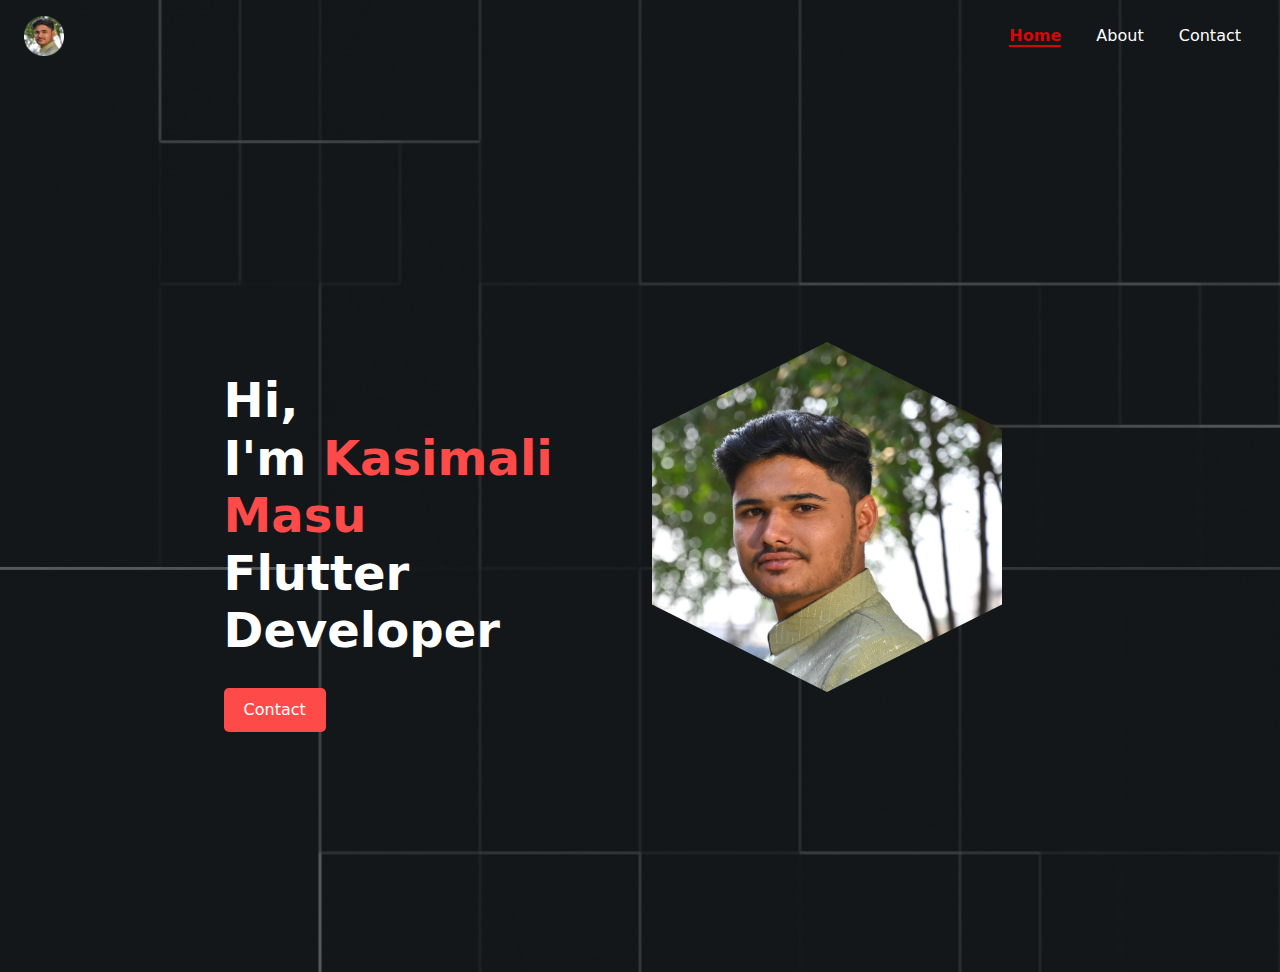
<file: index.html>
<!DOCTYPE html>
<html lang="en">

<head>
  <meta charset="UTF-8">
  <meta name="viewport" content="width=device-width, initial-scale=1.0">
  <title>Portfolio</title>
  <!-- Bootstrap CSS -->
  <link rel="icon" href="/img/icon.png">
  <link rel="stylesheet" href="/style/home.css">
  <link href="https://cdn.jsdelivr.net/npm/bootstrap@5.3.0/dist/css/bootstrap.min.css" rel="stylesheet">
</head>

<body>

  <header id="nav" class="d-flex justify-content-between align-items-center px-4 py-3">
    <img src="/img/icon.png" alt="">
    <nav>
      <div class="nav-links">
        <a class="active" href="#">Home</a>
        <a href="/about/about.html">About</a>
        <a href="/contact/contact.html">Contact</a>
      </div>
    </nav>
  </header>

  <section class="hero-section container">
    <div class="conterner">
      <div class="row">
        <div class="col">
          <div id="itro">
            <h1>Hi, <br> I'm <span>Kasimali Masu</span> <br>Flutter Developer</h1>
            <button><a href="/contact/contact.html">Contact</a></button>
          </div>
        </div>
        <div class="col">
          <div class="hero-image"></div>
        </div>
      </div>
    </div>
  </section>
  </div>
  <!-- Bootstrap JS -->
  <script src="https://cdn.jsdelivr.net/npm/bootstrap@5.3.0/dist/js/bootstrap.bundle.min.js"></script>
</body>

</html>
</file>
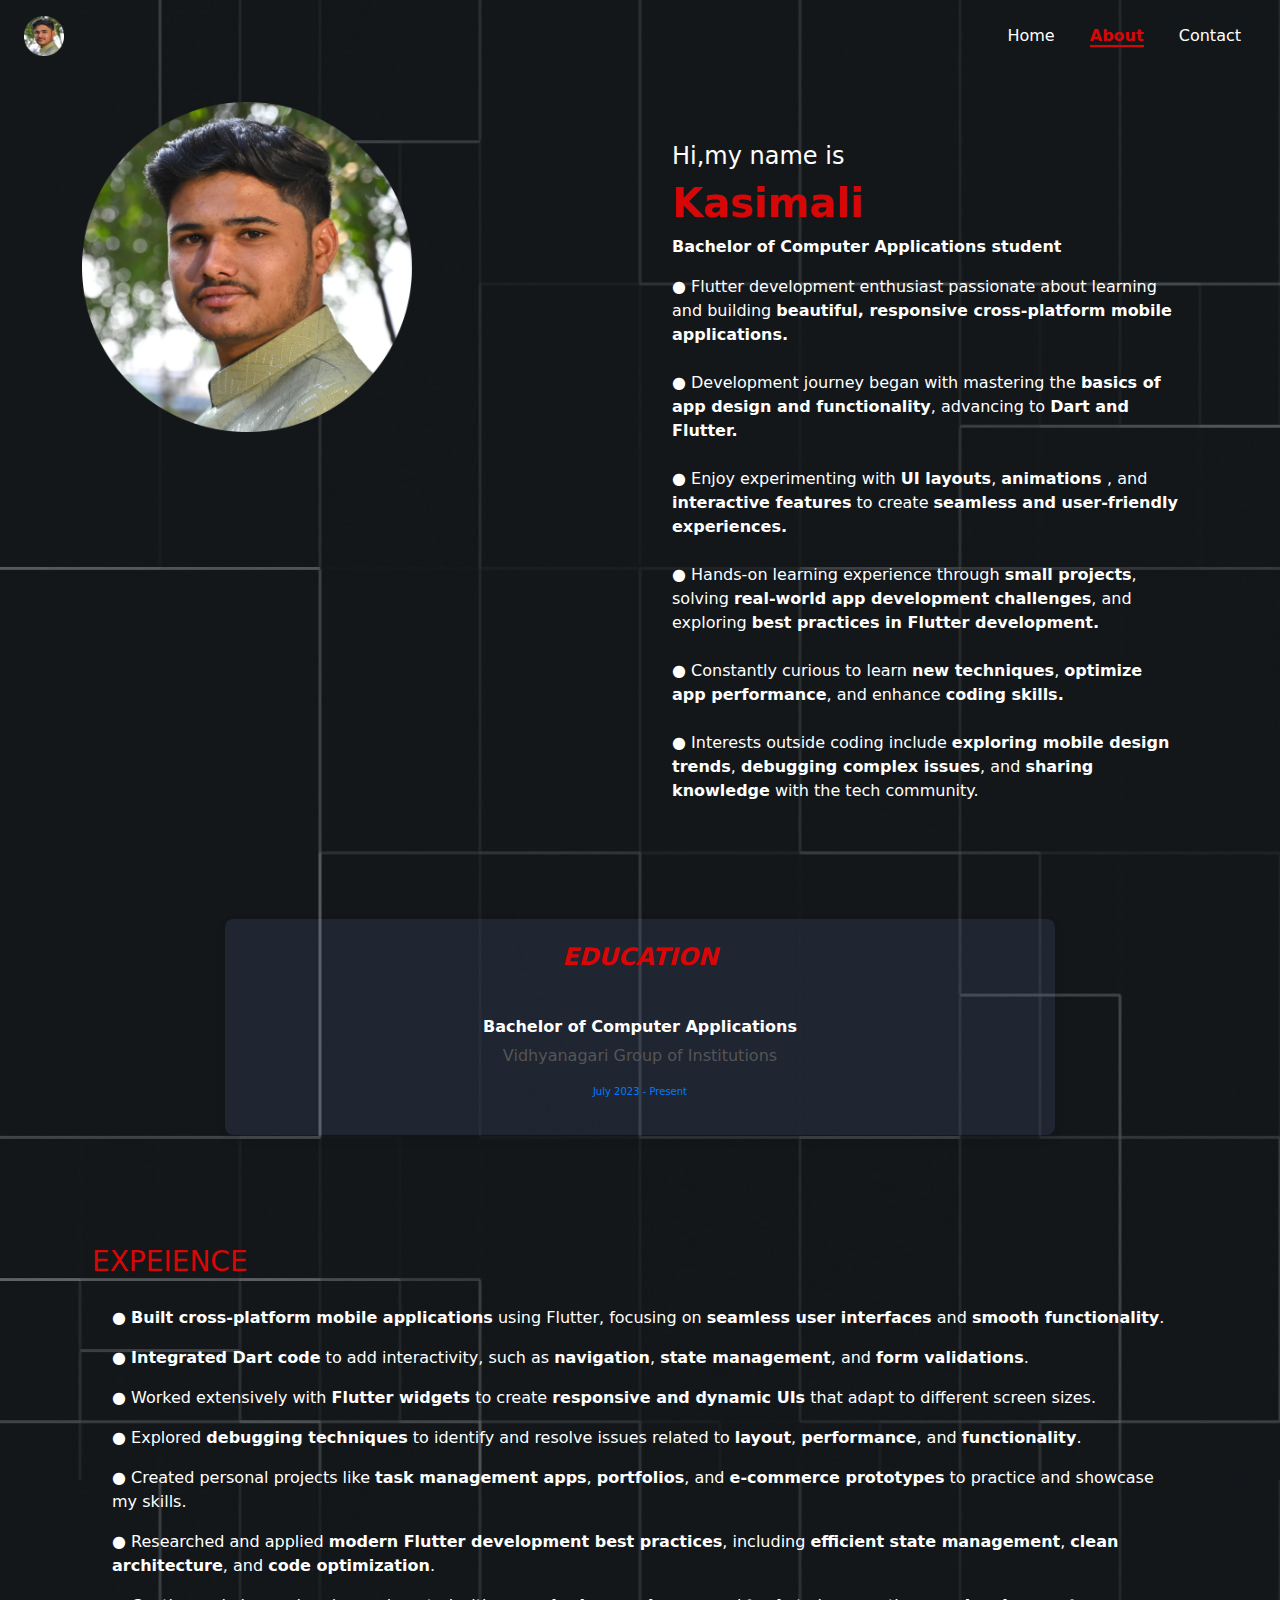
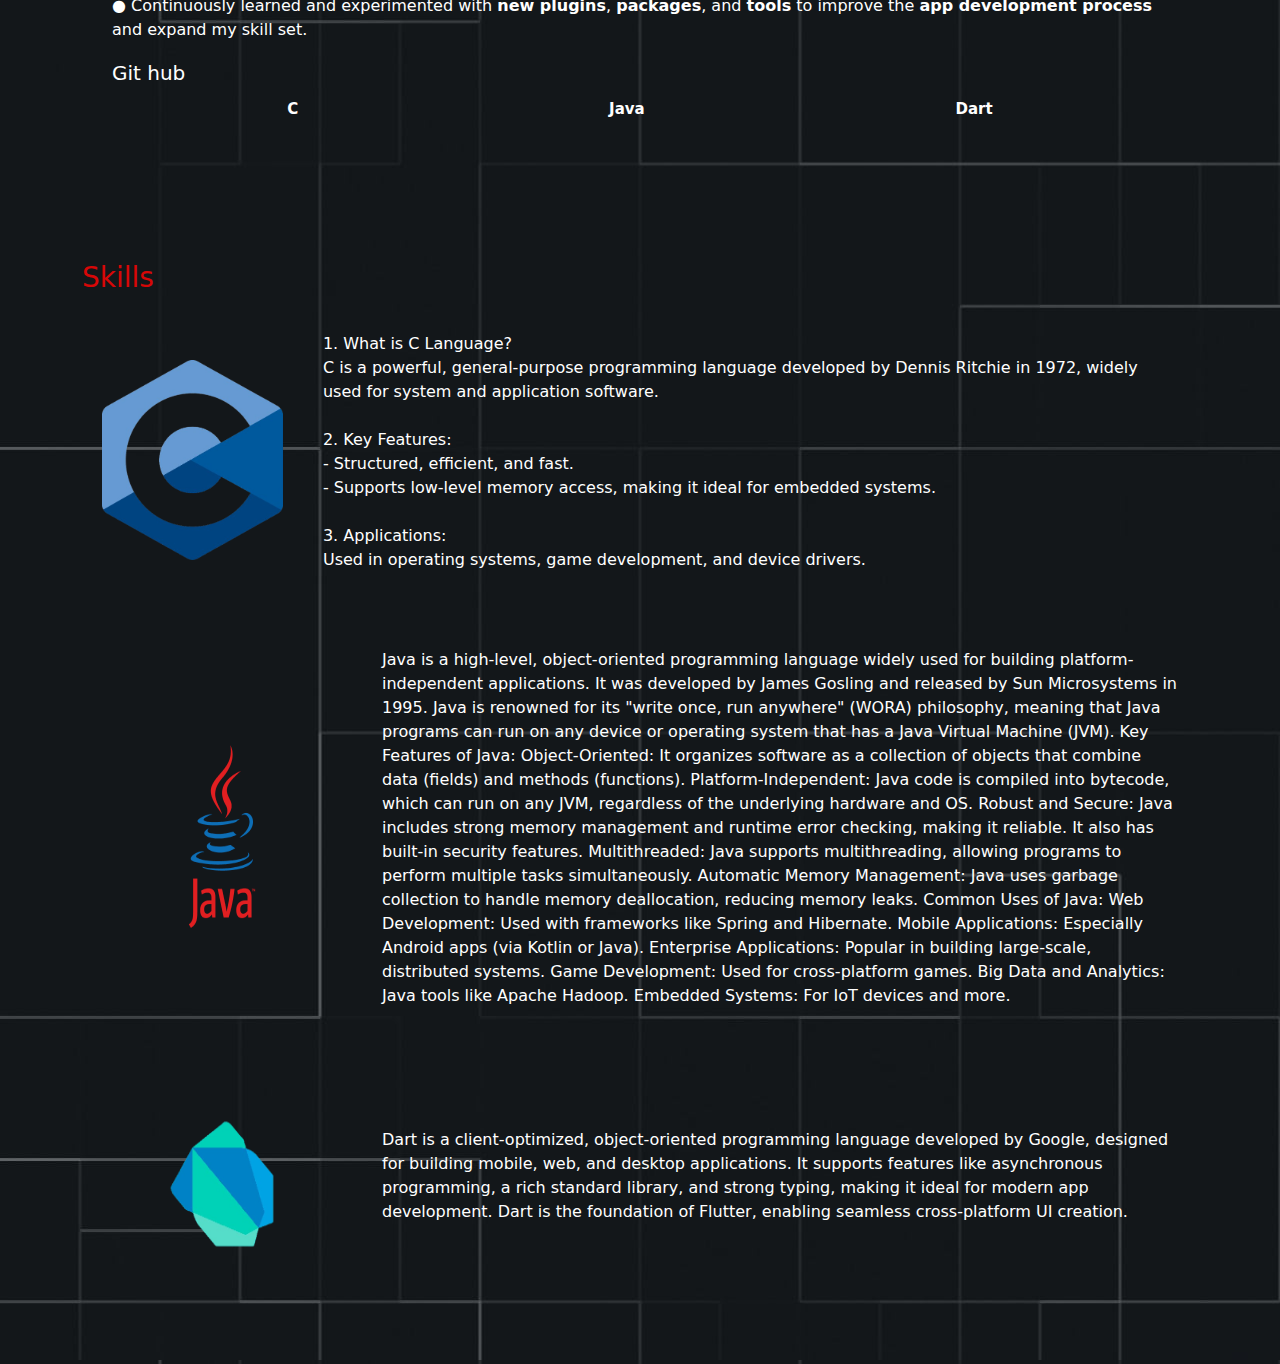
<file: about/about.html>
<!DOCTYPE html>
<html lang="en">
<head>
    <meta charset="UTF-8">
    <meta name="viewport" content="width=device-width, initial-scale=1.0">
    <title>Kasimali M.</title>
    <link rel="icon" href="/img/icon.png">
    <link rel="stylesheet" href="/style/home.css">
    <link rel="stylesheet" href="https://cdnjs.cloudflare.com/ajax/libs/font-awesome/6.7.1/css/all.min.css" integrity="sha512-5Hs3dF2AEPkpNAR7UiOHba+lRSJNeM2ECkwxUIxC1Q/FLycGTbNapWXB4tP889k5T5Ju8fs4b1P5z/iB4nMfSQ==" crossorigin="anonymous" referrerpolicy="no-referrer" />
   <link href="https://cdn.jsdelivr.net/npm/bootstrap@5.3.0/dist/css/bootstrap.min.css" rel="stylesheet">
</head>
<body>
    <header id="nav" class="d-flex justify-content-between align-items-center px-4 py-3">
        <img src="/img/icon.png" alt="">
        <nav>
          <div class="nav-links">
            <a href="/index.html">Home</a>
            <a class="active" href="#">About</a>
            <a  href="/contact/contact.html">Contact</a>
          </div>
        </nav>
    </header>


    <section id="detels">
        <div class="container">
            <div class="row">
                <div class="col">
                    <img src="/img/icon.png" alt="">
                </div>
                <div class="col">
                    <div id="info">
                        <div>
                            <h4>Hi,my name is</h4>
                            <h1>Kasimali</h1>
                            <p><b> Bachelor of Computer Applications student</b></p>
                            <p>  
                                ● Flutter development enthusiast passionate about learning and building <b> beautiful, responsive cross-platform mobile applications.</b><br><br>
                                ● Development journey began with mastering the <b> basics of app design and functionality</b>, advancing to <b> Dart and Flutter.</b> <br><br>
                                ● Enjoy experimenting with <b>UI layouts</b>, <b>animations </b>, and <b>interactive features</b> to create <b> seamless and user-friendly experiences.</b><br><br> 
                                ● Hands-on learning experience through <b> small projects</b>, solving <b>real-world app development challenges</b>, and exploring <b> best practices in Flutter development.</b><br><br>  
                                ● Constantly curious to learn <b> new techniques</b>, <b> optimize app performance</b>, and enhance <b> coding skills.</b>  <br><br>
                                ● Interests outside coding include <b> exploring mobile design trends</b>, <b>debugging complex issues</b>, and <b>sharing knowledge</b> with the tech community.</p> 
                        </div>
                    </div>
                </div>
            </div>
        </div>
    </section>

    <!-- <section>
        <div class="conterner">
            <div class="row"> 
                <div class="col">
                    <div id="education">
                        <i class="fa-solid fa-graduation-cap"> <span> EDUCATION</span></i>
                            <div class="hov">
                                <p class="p">Bachelor of Computer Applications</p>
                                <address>Vidhyanagari Group of Institutions</address>
                                <p class="edu">july 2023 - Present</p>
                            </div>
                    </div>
            </div>
        </div>
        </div>
    </section> -->

    <section>
        <div class="container-fluid">
          <div class="row justify-content-center">
            <div class="col-md-8">
              <div id="education">
                <i class="fa-solid fa-graduation-cap">
                  <span> EDUCATION</span>
                </i>
                <div class="hov">
                  <p class="p">Bachelor of Computer Applications</p>
                  <address>Vidhyanagari Group of Institutions</address>
                  <p class="edu">July 2023 - Present</p>
                </div>
              </div>
            </div>
          </div>
        </div>
      </section>
      

    <section>
        <div class="container">
            <div class="row">
                <div class="col">
                    <div id="container">
                        <div class="row">
                            <div class="col">
                                <div id="experience">
                                    <h3>EXPEIENCE</h3>
                                    <div class="hov">
                                        <p>● <strong>Built cross-platform mobile applications</strong> using Flutter, focusing on <strong>seamless user interfaces</strong> and <strong>smooth functionality</strong>.</p>
                                        <p>● <strong>Integrated Dart code</strong> to add interactivity, such as <strong>navigation</strong>, <strong>state management</strong>, and <strong>form validations</strong>.</p>
                                        <p>● Worked extensively with <strong>Flutter widgets</strong> to create <strong>responsive and dynamic UIs</strong> that adapt to different screen sizes.</p>
                                        <p>● Explored <strong>debugging techniques</strong> to identify and resolve issues related to <strong>layout</strong>, <strong>performance</strong>, and <strong>functionality</strong>.</p>
                                        <p>● Created personal projects like <strong>task management apps</strong>, <strong>portfolios</strong>, and <strong>e-commerce prototypes</strong> to practice and showcase my skills.</p>
                                        <p>● Researched and applied <strong>modern Flutter development best practices</strong>, including <strong>efficient state management</strong>, <strong>clean architecture</strong>, and <strong>code optimization</strong>.</p>
                                        <p>● Continuously learned and experimented with <strong>new plugins</strong>, <strong>packages</strong>, and <strong>tools</strong> to improve the <strong>app development process</strong> and expand my skill set.</p>
                                    <div class="experience-buttons">
                                    <a href="https://github.com/KasimAliMasu"><i class="fa-solid fa-link"></i> Git hub</a>
                                    <div class="button">
                                        <a id="btn" href="https://www.w3schools.com/c/c_intro.php">C</a>
                                        <a id="btn" href="https://www.w3schools.com/java/">Java</a>
                                        <a id="btn" href="https://www.geeksforgeeks.org/dart-tutorial/">Dart</a>
                                    </div>
                                    </div>
                                </div>
                                </div>
                            </div>
                        
                        </div>
                    </div>
                </div>
            </div>
        </div>
    </section>
    
   <section>
        <div class="container">
            <div class="row">
                <div class="col">
                    <div id="skill-goups">
                        <h3>Skills</h3>
                        <div class="skills">
                            <div class="d-flex flex-column flex-sm-row justify-content-center align-items-center" id="topic">
                                <img src="/img/C_Programming_Language.svg-removebg-preview.png" alt="">
                                <div>
                                    <p>1. What is C Language?<br>
                                        C is a powerful, general-purpose programming language developed by Dennis Ritchie in 1972, widely used for system and application software.<br><br>

                                    2. Key Features:<br>
                                        - Structured, efficient, and fast.<br>  
                                        - Supports low-level memory access, making it ideal for embedded systems.<br><br>
                                    
                                    3. Applications:<br>  
                                        Used in operating systems, game development, and device drivers.</p>
                                </div>
                            </div>
                            </div>
                        </div>
                    </div>
                </div>
                <div class="col">
                    <div id="skill-goups">
                        <div class="skills">
                            <div class="d-flex flex-column flex-sm-row justify-content-center align-items-center" id="topic">
                                <img src="/img/Java-Logo.png" alt="">
                                <div>
                                    <p>Java is a high-level, object-oriented programming language widely used for building platform-independent applications. It was developed by James Gosling and released by Sun Microsystems in 1995. Java is renowned for its "write once, run anywhere" (WORA) philosophy, meaning that Java programs can run on any device or operating system that has a Java Virtual Machine (JVM).

                                    Key Features of Java:
                                    Object-Oriented: It organizes software as a collection of objects that combine data (fields) and methods (functions).
                                    Platform-Independent: Java code is compiled into bytecode, which can run on any JVM, regardless of the underlying hardware and OS.
                                    Robust and Secure: Java includes strong memory management and runtime error checking, making it reliable. It also has built-in security features.
                                    Multithreaded: Java supports multithreading, allowing programs to perform multiple tasks simultaneously.
                                    Automatic Memory Management: Java uses garbage collection to handle memory deallocation, reducing memory leaks.
                                    Common Uses of Java:
                                    Web Development: Used with frameworks like Spring and Hibernate.
                                    Mobile Applications: Especially Android apps (via Kotlin or Java).
                                    Enterprise Applications: Popular in building large-scale, distributed systems.
                                    Game Development: Used for cross-platform games.
                                    Big Data and Analytics: Java tools like Apache Hadoop.
                                    Embedded Systems: For IoT devices and more.</p>
                                </div>
                            </div>
                            </div>
                        </div>
                </div>

                <div class="col">
                    <div id="skill-goups">
                        <div class="skills">
                            <div class="d-flex flex-column flex-sm-row justify-content-center align-items-center" id="topic">
                                <img src="/img/Dart_logo-removebg-preview.png" alt="">
                                <div>
                                    <p>Dart is a client-optimized, object-oriented programming language developed by Google, designed for building mobile, web, and desktop applications. It supports features like asynchronous programming, a rich standard library, and strong typing, making it ideal for modern app development. Dart is the foundation of Flutter, enabling seamless cross-platform UI creation.</p>
                                </div>
                            </div>
                            </div>
                        </div>
                    </div>   
            </div>
        </div>
    </section>

<!-- <section>
    <div id="animeshan">
        <div></div>
        <div></div>
    </div>
</section> -->

    <script src="https://cdn.jsdelivr.net/npm/bootstrap@5.3.0/dist/js/bootstrap.bundle.min.js"></script>
</body>
</html>
</file>
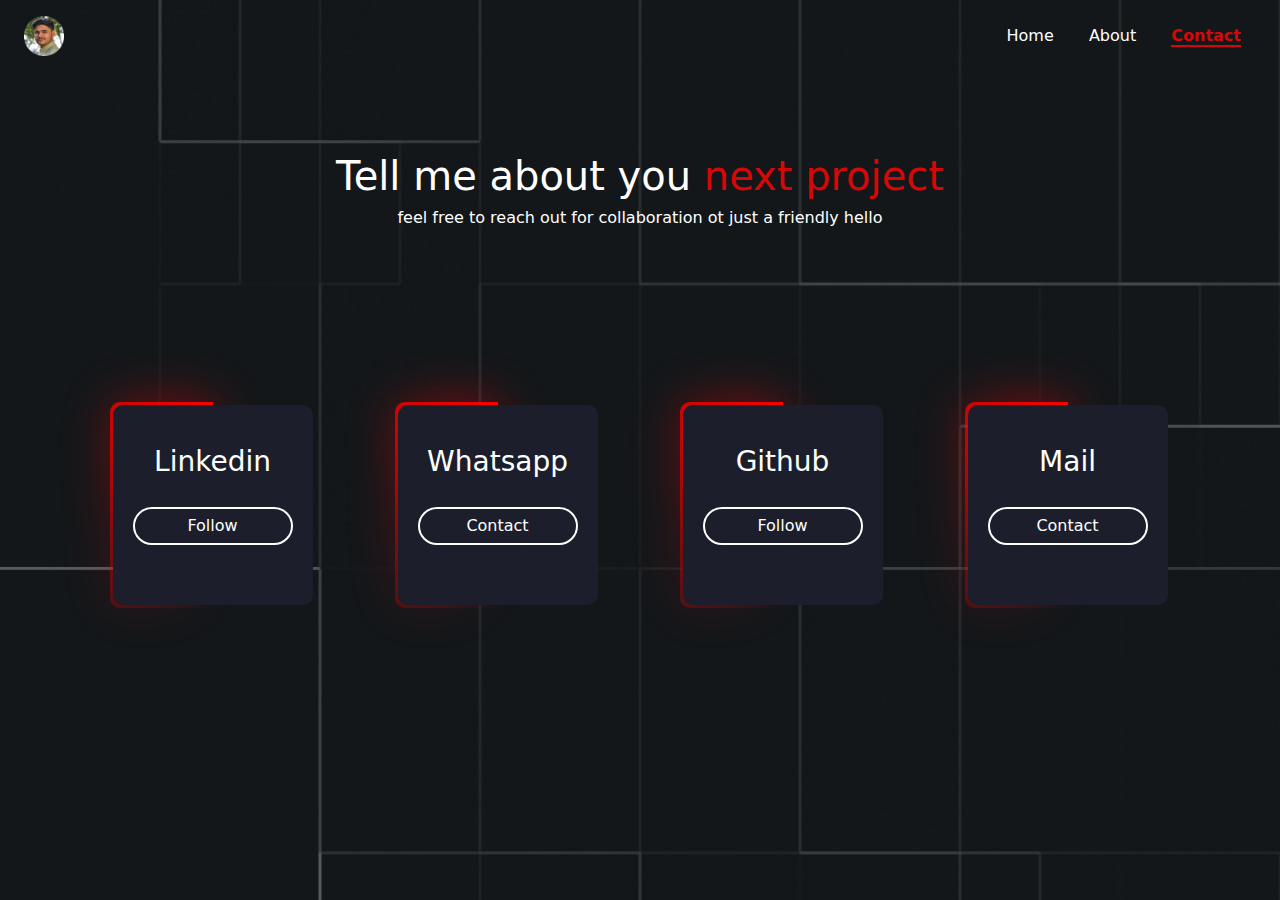
<file: contact/contact.html>
<!DOCTYPE html>
<html lang="en">

<head>
    <meta charset="UTF-8">
    <meta name="viewport" content="width=device-width, initial-scale=1.0">
    <title>Kasimali M.</title>
    <link rel="icon" href="/img/icon.png">
    <link rel="stylesheet" href="/style/home.css">
    <link rel="stylesheet" href="https://cdnjs.cloudflare.com/ajax/libs/font-awesome/6.7.1/css/all.min.css"
        integrity="sha512-5Hs3dF2AEPkpNAR7UiOHba+lRSJNeM2ECkwxUIxC1Q/FLycGTbNapWXB4tP889k5T5Ju8fs4b1P5z/iB4nMfSQ=="
        crossorigin="anonymous" referrerpolicy="no-referrer" />
    <link href="https://cdn.jsdelivr.net/npm/bootstrap@5.3.0/dist/css/bootstrap.min.css" rel="stylesheet">
</head>

<body>
    <header id="nav" class="d-flex justify-content-between align-items-center px-4 py-3">
        <img src="/img/icon.png" alt="">
        <nav>
            <div class="nav-links">
                <a href="/index.html">Home</a>
                <a href="/about/about.html">About</a>
                <a class="active" href="">Contact</a>
            </div>
        </nav>
    </header>

    <section>
        <div class="conterner">
            <div class="row">
                <div class="col">
                    <div id="next-pojects">
                        <h1>Tell me about you<span> next project </span></h1>
                        <h6>feel free to reach out for collaboration ot just a friendly hello</h6>
                    </div>
                </div>
            </div>
        </div>
    </section>




    <section>
        <div class="container">
            <div class="row">
                <div class="col">
                    <div id="messages-group">
                        <div id="messages">
                            <div class="topic">
                                <i class="fa-brands fa-linkedin"></i>
                                <h3>Linkedin</h3>
                                <a href="https://www.linkedin.com/in/kasimali-masu-5b3995274/">Follow</a>
                            </div>
                        </div>
                    </div>
                </div>

                <div class="col">
                    <div id="messages-group">
                        <div id="messages">
                            <div class="topic">
                                <i class="fa-brands fa-whatsapp"></i>
                                <h3>Whatsapp</h3>
                                <a href="https://web.whatsapp.com/">Contact</a>
                            </div>
                        </div>
                    </div>
                </div>

                <div class="col">
                    <div id="messages-group">
                        <div id="messages">
                            <div class="topic">
                                <i class="fa-brands fa-github"></i>
                                <h3>Github</h3>
                                <a href="https://github.com/KasimAliMasu">Follow</a>
                            </div>
                        </div>
                    </div>
                </div>

                <div class="col">
                    <div id="messages-group">
                        <div id="messages">
                            <div class="topic">
                                <i class="fa-regular fa-envelope"></i>
                                <h3>Mail</h3>
                                <a href="https://mail.google.com/mail/u/0/?ogbl#inbox">Contact</a>
                            </div>
                        </div>
                    </div>
                </div>
            </div>
        </div>
    </section>



    <script src="https://cdn.jsdelivr.net/npm/bootstrap@5.3.0/dist/js/bootstrap.bundle.min.js"></script>
</body>

</html>
</file>
<file: style/home.css>
body {
    background-image: url('../img/dev-policy-bg@2x-9489caa49496.jpg');
    color: #ffffff;
    font-family: 'Arial', sans-serif;
    overflow-x: hidden;
  }

  .hero-section {
    color: #ffffff;
    display: flex;
    align-items: center;
    justify-content: space-around;
    height: 100vh;
    padding: 20px;
  }

  .hero-section h1 {
    padding-top: 60px;
    font-size: 3rem;
    font-weight: bold;
  }

  .hero-section h1 span {
    color: #ff4a4a;
  }

  .hero-section button {
    background-color: #ff4a4a;
    border: none;
    padding: 10px 20px;
    border-radius: 5px;
    font-size: 1rem;
    cursor: pointer;
    margin-top: 20px;
    -webkit-border-radius: 5px;
    -moz-border-radius: 5px;
    -ms-border-radius: 5px;
    -o-border-radius: 5px;
}

.hero-section a {
  text-decoration: none;
  color: #fff;
}


  .hero-section button:hover {
    background-color: #e63e3e;
  }

  .hero-image{
    margin-top: 30px;
    padding-left: 30px;
    width: 350px;
    height: 350px;
    background-size: cover;
    background: url("../img/WhatsApp\ Image\ 2024-11-26\ at\ 12.17.15_6cfc375d.jpg") center center/cover no-repeat;
    clip-path: polygon(50% 0%, 100% 25%, 100% 75%, 50% 100%, 0% 75%, 0% 25%);
  }
/* 
  nav a {
    color: #ffffff;
    margin: 0 10px;
    text-decoration: none;
  }

  #nav a.active {
    color: #fff
}

#nav a.active::after, #nav a:hover::after {
  content: "";
  width: 40%;
  height: 2px;
  background-color: #d70707;
  position: absolute;
  bottom: -4px;
  left: 20px;
}

#nav a {
  padding: 0 20px;
  position: relative;
} */

#nav {
  background-color: transparent; /* Light background for better visibility */ /* Sticky header */
  top: 0; /* Sticks to the top */
  z-index: 1000; /* Ensures it stays above other content */
}

#nav img {
  height: 40px; /* Adjust logo size */
  width: auto;
}

.nav-links a {
  color: #fff;
  /*Darkcolorforcontrast*/margin: 0 15px;
  /*Addspacingbetweenlinks*/text-decoration: none;
  /*Removeunderline*/font-weight: 500;
  /*Slightlyboldforemphasis*/transition: color 0.3s ease-in-out;
   /* Smooth color transition */:;
  -webkit-transition: color 0.3s ease-in-out;
  -moz-transition: color 0.3s ease-in-out;
  -ms-transition: color 0.3s ease-in-out;
  -o-transition: color 0.3s ease-in-out;
}

.nav-links a:hover {
  color: #d70707; /* Highlight on hover */
}

.nav-links .active {
  color: #d70707; /* Highlight active link */
  font-weight: 600; /* Slightly bolder for active link */
  border-bottom: 2px solid #d70707; /* Bottom border for active state */
}

#itro{
  padding-left: 30px;
}

/* about page */

#education{
  background-color: #8da2fb1a;
  display: flex;
  flex-direction: column;
  align-items: center;
  justify-content: space-around;
  padding: 40px 0;
}


#education i{
  color: #d70707;
  padding-bottom: 15px;
  font-weight: 800;
  font-size: 20px;
}

#education .hov address{
  padding-bottom: 0;
}

#education .edu{
  font-size:10px ;
}

#detels{
  padding: 30px 0; 
}

section{
  color: #fff;
}

img{
  height: 330px;
  width: 330px;
}

#info {
  display: flex;
  align-items: center;
  justify-content:space-around;
  padding: 20px;
}
#info div{
  display: flex;
  flex-direction: column;
  align-items: flex-start;
  justify-content: space-around;
  padding-top: 20px;
}

#info h1{
  color: #d70707;
  font-weight: 900;
}

#container{
  padding:10px;
  width: 100%;
}

#container h3,
#skill-goups h3{
color: #d70707;
}



#container .experience-buttons a{
  color: #fff;
  text-decoration: none;
  font-size: 20px;
}
#container .experience-buttons a:hover{
  color: #d70707;
}

#container .button {
  padding: 10px 20px;
  display: flex;
  justify-content: space-around;
}

#container .button a{
  font-size: 15px;
  font-weight: 600;
  /* padding-right: 30px; */
} 

#container .button a:hover {
  color:#d70707;
}
#container .hov {
  padding: 20px;
  display: flex;
  /* align-items: center; */
  flex-direction: column;
  /* justify-content: space-between; */
}
#container .hov:hover{
  background-color:#8da2fb1a ;
  border-radius: 20px;
  -webkit-border-radius: 20px;
  -moz-border-radius: 20px;
  -ms-border-radius: 20px;
  -o-border-radius: 20px;
} 

section {
  width: 100%; /* Full width */
  padding: 50px 0; /* Add vertical padding */
  background-color: transparent; /* Optional background color */
  overflow-x: hidden;
}

#education {
  text-align: center; /* Center align text */
  padding: 20px; /* Add padding inside */
  background-color:#8da2fb1a ; /* White background for the content block */
  box-shadow: 0 4px 8px rgba(0, 0, 0, 0.1); /* Optional shadow for depth */
  border-radius: 8px; /* Rounded corners */
}

#education i {
  font-size: 24px; /* Adjust icon size */
  color: #d70707; /* Primary color for the icon */
  margin-bottom: 10px; /* Space below the icon */
}

#education .hov {
  margin-top: 15px;
}

#education .p {
  font-weight: bold; /* Make the degree stand out */
  margin-bottom: 5px;
}

#education address {
  font-style: normal; /* Remove italic style */
  color: #555; /* Muted text color */
}

#education .edu {
  color: #007bff; /* Highlight the timeline */
  font-weight: 500;
}


#topic{
  display: flex;
  padding:20px 10px;

}

#topic:hover{
  border-radius: 20px;
  background-color: #8da2fb1a;
  -webkit-border-radius: 20px;
  -moz-border-radius: 20px;
  -ms-border-radius: 20px;
  -o-border-radius: 20px;
}

#topic img{
  padding-right: 40px;
  height:200px;
  width: 280px;
}

#skill-goups .skills{
  padding: 10px;
  border-radius: 10px;
  -webkit-border-radius: 10px;
  -moz-border-radius: 10px;
  -ms-border-radius: 10px;
  -o-border-radius: 10px;
}

#skill-goups .skills:hover{
  background-color:rgba(156, 163, 175,0.3);
}

#animeshan{
  display:flex;
  align-items: center;
  justify-content: space-around;
  padding:30px ;
}

#animeshan div{
  height:50px;
  width:50px;
  border-radius: 50%;
  background-color: transparent;
  border:3px solid #fff;
  position: relative;
  animation: slide 4s infinite alternate;
  -webkit-border-radius: 50%;
  -moz-border-radius: 50%;
  -ms-border-radius: 50%;
  -o-border-radius: 50%;
}

@keyframes slide {
  0% {
      left: 0; /* Start from the left */
  }
  100% {
      left: 300px; /* Move to the right */
  }
}


/* contact  page!!!!!!!!!!!!!!!!!!!!!!!!!!!!!!!!!!!!!!!!!!!!!!!!!!1*/

#nav{
  display: flex;
  align-items: center;
  justify-content: space-around;
}

#nav img{
height: 40px;
width: 40px;
}

#next-pojects{
  display: flex;
  flex-direction: column;
  align-items: center;
  justify-content: space-around;
  padding: 30px;
}

#next-pojects span{
  color: #d70707;
}

#messages-group{
  display: flex;
  flex-direction: column;
  align-items: center;
  justify-content: space-around;
  padding: 40px 0;
}

#messages  .topic{
  display: flex;
  flex-direction: column;
  margin: 0 auto;
  padding:20px;
  width: 200px;
  height: 200px;
  background-color: #1c1f2b;
  text-align: center;
  position: relative;
  border-radius: 10px;
  -webkit-border-radius: 10px;
  -moz-border-radius: 10px;
  -ms-border-radius: 10px;
  -o-border-radius: 10px;
}

@property --angle{
  syntax:"<angle>";
  initial-value: 0deg;
  inherits: false;
}

#messages .topic::after,
#messages .topic::before{
  content: "";
  height: 103%;
  width: 103%;
  position: absolute;
  background-image: conic-gradient(from var(--angle), transparent 50%,red);
  top: 50%;
  left: 50%;
  translate: -50% -50%;
  z-index: -1;
  border-radius: 10px;
  animation: 3s spin linear infinite;
  -webkit-border-radius: 10px;
  -moz-border-radius: 10px;
  -ms-border-radius: 10px;
  -o-border-radius: 10px;
  -webkit-animation: 3s spin linear infinite;
}

#messages .topic::before{
  filter: blur(1.5rem);
  opacity: 0.5;
  -webkit-filter: blur(1.5rem);
}

@keyframes spin{
  from{
    --angle:0deg;
  }
  to{
    --angle:360deg;
  }
}
#messages i{
font-size: 40px;
padding-bottom: 20px;
} 

#messages h3{
  padding-bottom: 20px;
}

#messages a{
  text-decoration: none;
  color: #fff;
  background-color: transparent;
  border: 2px solid #fff;
  padding:5px 0;
  border-radius:20px;
  -webkit-border-radius:20px;
  -moz-border-radius:20px;
  -ms-border-radius:20px;
  -o-border-radius:20px;
} 

#messages a:hover{
  background-color: #8da2fb1a;
  color: #ff4a4a;
}

#gif{
  display: flex;
  align-items: center;
  justify-content: space-around;
}
</file>
